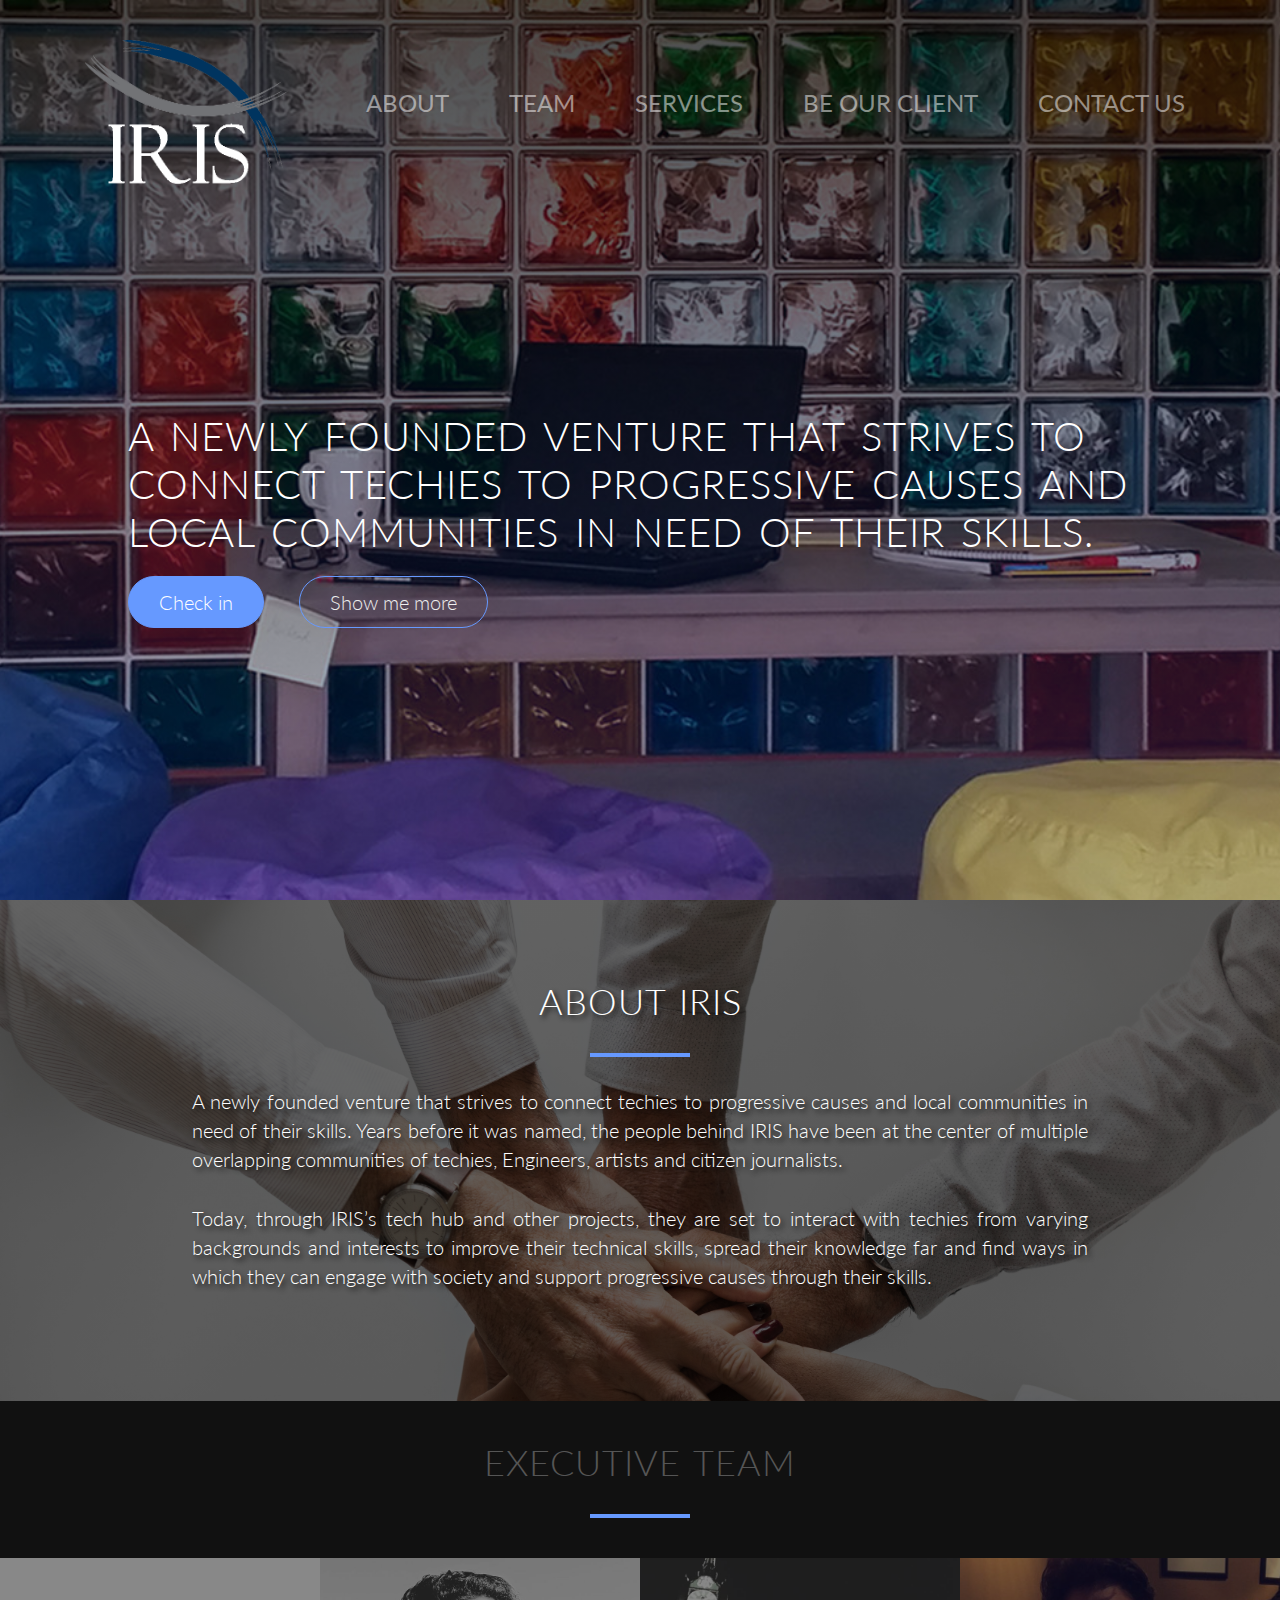
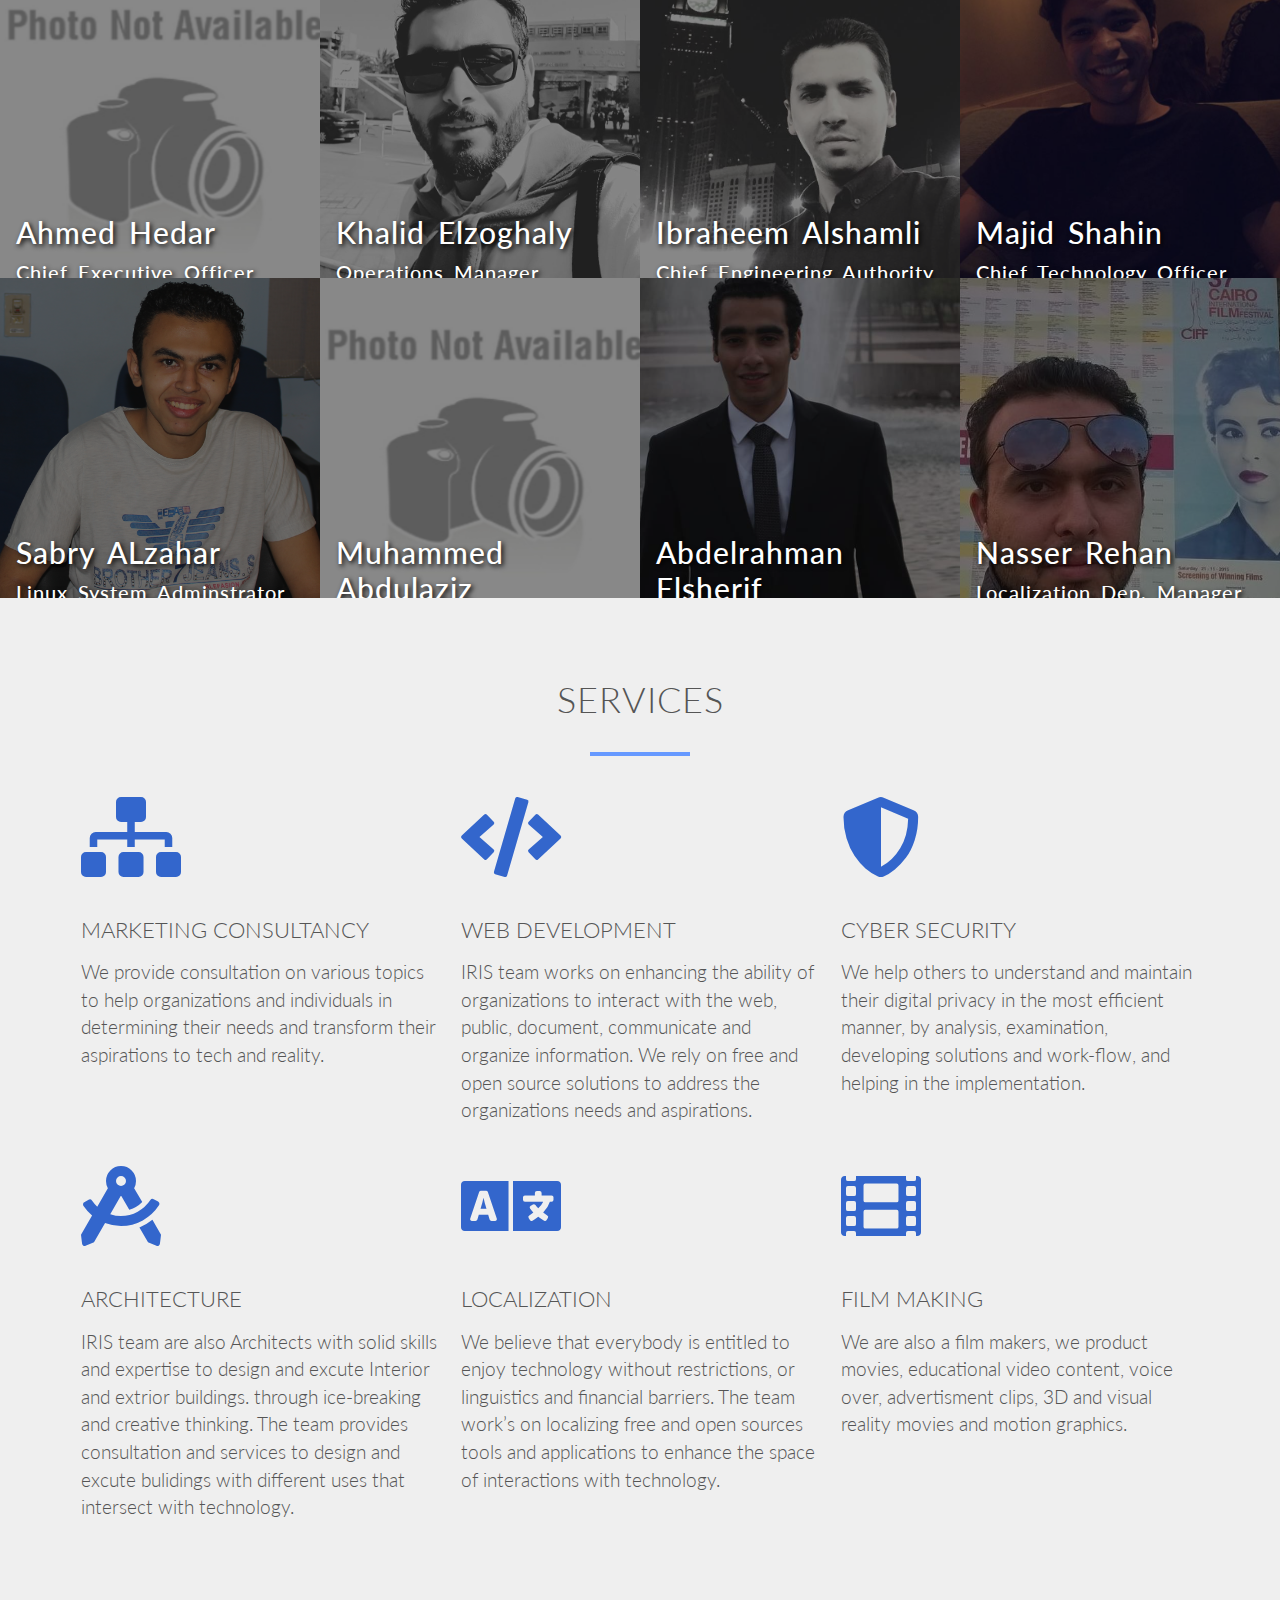
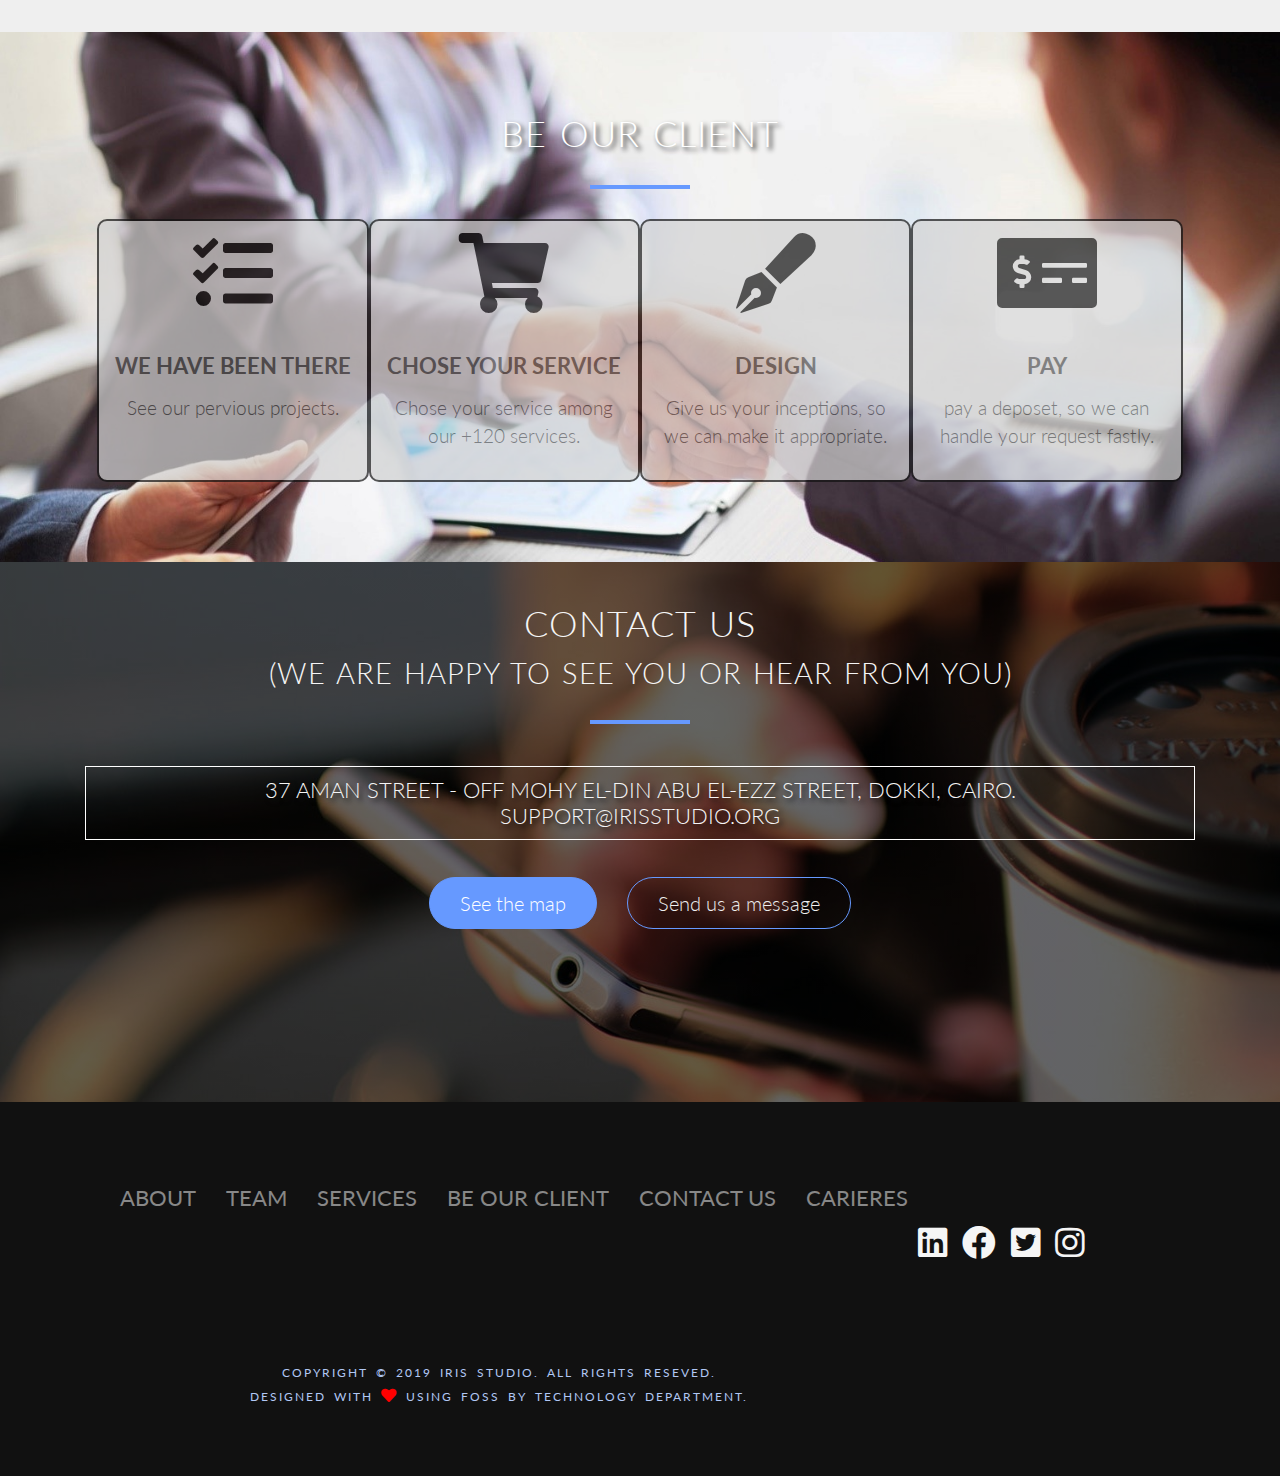
<file: index.html>
<!DOCTYPE html>
<html lang="en">

<head>
  <meta charset="UTF-8">
  <meta name="viewport" content="width=device-width, initial-scale=1.0">
  <meta http-equiv="X-UA-Compatible" content="ie=edge">
  <title>IRIS Studio</title>
  <link rel="shortcut icon" href="img/favico.png" type="image/x-icon">
  <link href="https://stackpath.bootstrapcdn.com/bootstrap/4.3.1/css/bootstrap.min.css" rel="stylesheet" integrity="sha384-ggOyR0iXCbMQv3Xipma34MD+dH/1fQ784/j6cY/iJTQUOhcWr7x9JvoRxT2MZw1T" crossorigin="anonymous">
  <link rel="stylesheet" href="style.css">
</head>

<body>
  <header>
    <nav class="navbar navbar-expand-lg navbar-dark static-top" id="main-nav">
      <div class="container">
        <img src="img/Logo.png" alt="IRIS logo" class="logo-white">
        <button class="navbar-toggler" data-toggle="collapse" data-target="#navbarCollapse">
          <span class="navbar-toggler-icon"></span>
        </button>

        <div class="collapse navbar-collapse main-nav" id="navbarCollapse">
          <ul class="navbar-nav ml-auto">
            <li class="nav-item"><a href="https://irisstudio.org#about" class="nav-link">About</a></li>
            <li class="nav-item"><a href="https://irisstudio.org#team" class="nav-link">Team</a></li>
            <li class="nav-item"><a href="https://irisstudio.org#services" class="nav-link">Services</a></li>
            <li class="nav-item"><a href="https://irisstudio.org#Buy" class="nav-link">Be Our Client</a></li>
            <li class="nav-item"><a href="https://irisstudio.org#contact" class="nav-link">Contact Us</a></li>
          </ul>
        </div>
      </div>
    </nav>

    <div class="hero-text-box">
      <h1>
        A newly founded venture that strives to connect techies to progressive causes and local communities in need of
        their skills.
      </h1>
      <a class="btn btn-full btn-margin-tob" href="#contact">Check in</a>
      <a class="btn btn-ghost btn-margin-tob" href="#services">Show me more</a>
    </div>
  </header>

  <section class="section-about">
    <div class="row justify-content-center align-items-center light-text" id="about">
      <h2>About IRIS</h2>
    </div>
    <div>
      <p class="long-copy">
        A newly founded venture that strives to connect techies to progressive causes and local communities in need
        of their skills. Years before it was named, the people behind IRIS have been at the center of multiple
        overlapping communities of techies, Engineers, artists and citizen journalists.</p>
      <p class="long-copy">
        Today, through IRIS’s tech hub and other projects, they are set to interact with techies from
        varying backgrounds and interests to improve their technical skills, spread their knowledge far and find ways
        in which they can engage with society and support progressive causes through their skills.</p>
    </div>
  </section>

  <section class="section-team" id="team">
    <div class="row justify-content-center align-items-center dark-text" id="team-title">
      <h2>Executive Team</h2>
    </div>
    <div class="clearfix">
    <ul class="team">
      <li>
        <figure class="member-photo">
          <img src="img/AhmedZ.png" alt="">
          <figcaption>
            <h4>Ahmed Hedar</h4>
            <h6>Chief Executive Officer</h6>
          </figcaption>
        </figure>
      </li>
      <li>
        <figure class="member-photo">
          <img src="img/Khalid.jpg" alt="">
          <figcaption>
            <h4>Khalid Elzoghaly</h4>
            <h6>Operations Manager</h6>
          </figcaption>
        </figure>
      </li>
      <li>
        <figure class="member-photo">
          <img src="img/Ibraheem.jpg" alt="">
          <figcaption>
            <h4>Ibraheem Alshamli</h4>
            <h6>Chief Engineering Authority</h6>
          </figcaption>
        </figure>
      </li>
      <li>
        <figure class="member-photo">
          <img src="img/majid.jpg" alt="">
          <figcaption>
            <h4>Majid Shahin</h4>
            <h6>Chief Technology Officer</h6>
          </figcaption>
        </figure>
      </li>
      <li>
        <figure class="member-photo">
          <img src="img/Sabry.jpg" alt="">
          <figcaption>
            <h4>Sabry ALzahar</h4>
            <h6>Linux System Adminstrator</h6>
          </figcaption>
        </figure>
      </li>
      <li>
        <figure class="member-photo">
          <img src="img/Muhamad.png" alt="">
          <figcaption>
            <h4>Muhammed Abdulaziz</h4>
            <h6>Software Architect</h6>
          </figcaption>
        </figure>
      </li>
      <li>
        <figure class="member-photo">
          <img src="img/Abdelrahman.jpg" alt="">
          <figcaption>
            <h4>Abdelrahman Elsherif</h4>
            <h6>Marketing Manager</h6>
          </figcaption>
        </figure>
      </li>
      <li>
        <figure class="member-photo">
          <img src="img/Nasser.jpg" alt="">
          <figcaption>
            <h4>Nasser Rehan</h4>
            <h6>Localization Dep. Manager</h6>
          </figcaption>
        </figure>
      </li>
    </ul>
  </div>
</section>

  <section class="section-services" id="services">
    <div class="row justify-content-center align-items-center">
      <h2>Services</h2>
    </div>

    <div class="row">
      <div class="col-12 col-md-4 col-text-box">
        <i class="fas fa-sitemap service-icon"></i>
        <h3>Marketing Consultancy</h3>
        <p>We provide consultation on various topics to help organizations and individuals in determining
          their needs and transform their aspirations to tech and reality.</p>
      </div>
      <div class="col-12 col-md-4 col-text-box">
        <i class="fas fa-code service-icon"></i>
        <h3>Web Development</h3>
        <p>IRIS team works on enhancing the ability of organizations to interact with the web, public, document,
          communicate and organize information. We rely on free and open source solutions to address the organizations
          needs and aspirations.</p>
      </div>
      <div class="col-12 col-md-4 col-text-box">
        <i class="fas fa-shield-alt service-icon"></i>
        <h3>Cyber Security</h3>
        <p>We help others to understand and maintain their digital privacy in the most efficient manner, by analysis,
          examination, developing solutions and work-flow, and helping in the implementation.</p>
      </div>
    </div>

    <div class="row">
      <div class="col-12 col-md-4 col-text-box">
        <i class="fas fa-drafting-compass service-icon"></i>
        <h3>Architecture</h3>
        <p>IRIS team are also Architects with solid skills and expertise to design and excute Interior and extrior buildings. through ice-breaking and
          creative thinking. The team provides consultation and services to design and excute bulidings with different uses that
          intersect with technology.</p>
      </div>
      <div class="col-12 col-md-4 col-text-box">
        <i class="fas fa-language service-icon"></i>
        <h3>Localization</h3>
        <p>We believe that everybody is entitled to enjoy technology without restrictions, or linguistics and financial
          barriers. The team work’s on localizing free and open sources tools and applications to enhance the space of
          interactions with technology.</p>
      </div>
      <div class="col-12 col-md-4 col-text-box">
        <i class="fas fa-film  service-icon"></i>
        <h3>Film Making</h3>
        <p> We are also a film makers, we product movies, educational video content, voice over, advertisment clips, 3D and visual reality movies and motion graphics.</p>
      </div>
    </div>
  </section>

  <section class="section-BeOurClient" id="Buy">
    <div class="imread"></div>
    <div class="row justify-content-center align-items-center light-text">
      <h2>Be Our Client</h2>
    </div>
    <div class="row margin">
      <div class="span-1-of-4 col-text-box Client-icon" id="Pprojects">
        <i class="fas fa-tasks Buy-icon"></i>
        <h3 class="title">We Have Been There</h3>
        <p>See our pervious projects.</p>
      </div>
      <div class="span-1-of-4 col-text-box Client-icon" id="Chose">
        <i class="fas fa-shopping-cart Buy-icon"></i>
        <h3 class="title">Chose Your Service</h3>
        <p>Chose your service among our +120 services.</p>
      </div>
      <div class="span-1-of-4 col-text-box Client-icon" id="Design">
        <i class="fas fa-pen-fancy Buy-icon"></i>
        <h3 class="title">Design</h3>
        <p>Give us your inceptions, so we can make it appropriate. </p>
      </div>
      <div class="span-1-of-4 col-text-box Client-icon" id="Pay">
        <i class="fas fa-money-check-alt Buy-icon"></i>
        <h3 class="title">Pay</h3>
        <p>pay a deposet, so we can handle your request fastly.</p>
      </div>
    </div>
  </section>

  <section class="section-contact" id="contact">
    <div class="row justify-content-center align-items-center">
      <h2>Contact Us<span>(We are happy to see you or hear from you)</span></h2>
    </div>
    <div class="row justify-content-center align-items-center">
      <div class="col">
        <h3>37 Aman Street - off Mohy El-Din Abu El-Ezz Street, Dokki, Cairo.
          <br>
        <span>support@irisstudio.org</span></h3>
      </div>
    </div>
    <div class="row justify-content-center align-items-center">
      <a class="btn btn-full btn-margin-tob" href="#26R2+8R Giza, El Omraniya">See the map</a>
      <a class="btn btn-ghost btn-margin-tob" href="contact/contact.html">Send us a message</a>
    </div>
  </section>

<footer>
  <div class="container">
    <nav class="navbar navbar-expand-lg navbar-dark" id="main-nav">
        <button class="navbar-toggler" data-toggle="collapse" data-target="#footerCollapse">
          <span class="navbar-toggler-icon"></span>
        </button>
        <div class="collapse navbar-collapse" id="footerCollapse">
          <ul class="navbar-nav mr-auto">
            <li class="nav-item"><a href="https://irisstudio.org#about" class="nav-link">About</a></li>
            <li class="nav-item"><a href="https://irisstudio.org#team" class="nav-link">Team</a></li>
            <li class="nav-item"><a href="https://irisstudio.org#services" class="nav-link">Services</a></li>
            <li class="nav-item"><a href="https://irisstudio.org#Buy" class="nav-link">Be Our Client</a></li>
            <li class="nav-item"><a href="https://irisstudio.org#contact" class="nav-link">Contact Us</a></li>
            <li class="nav-item"><a href="/carieres/Carieres.html" class="nav-link">Carieres</a></li>
          </ul>
        </div>
    </nav>
      <div id="social-nav">
        <ul class="social-nav">
          <li><a href="#"><i class="fab fa-linkedin social-icon"></i></a></li>
          <li><a href="https://facebook.com/IRISOrganization"><i class="fab fa-facebook social-icon"></i></a></li>
          <li><a href="https://twitter.com/IRISStudioOrg"><i class="fab fa-twitter-square social-icon"></i></a></li>
          <li><a href="https://instagram.com/IRISOrganization"><i class="fab fa-instagram social-icon"></i></a></li>
        </ul>
      </div>
    <br>
      <div class="row justify-content-center align-content-center">
        <p class="col-text-box">Copyright &copy; 2019 IRIS Studio.&nbsp;All rights reseved.
        <br>
        Designed with&nbsp;<i class="fas fa-heart"></i>&nbsp;using FOSS by Technology Department.</p>
      </div>
  </div>
</footer>
  <script src="js/jquery.min.js" charset="utf-8"></script>
  <script Esrc="js/popper.min.js" charset="utf-8"></script>
  <script src="js/bootstrap.min.js" charset="utf-8"></script>
</body>
</html>
</file>
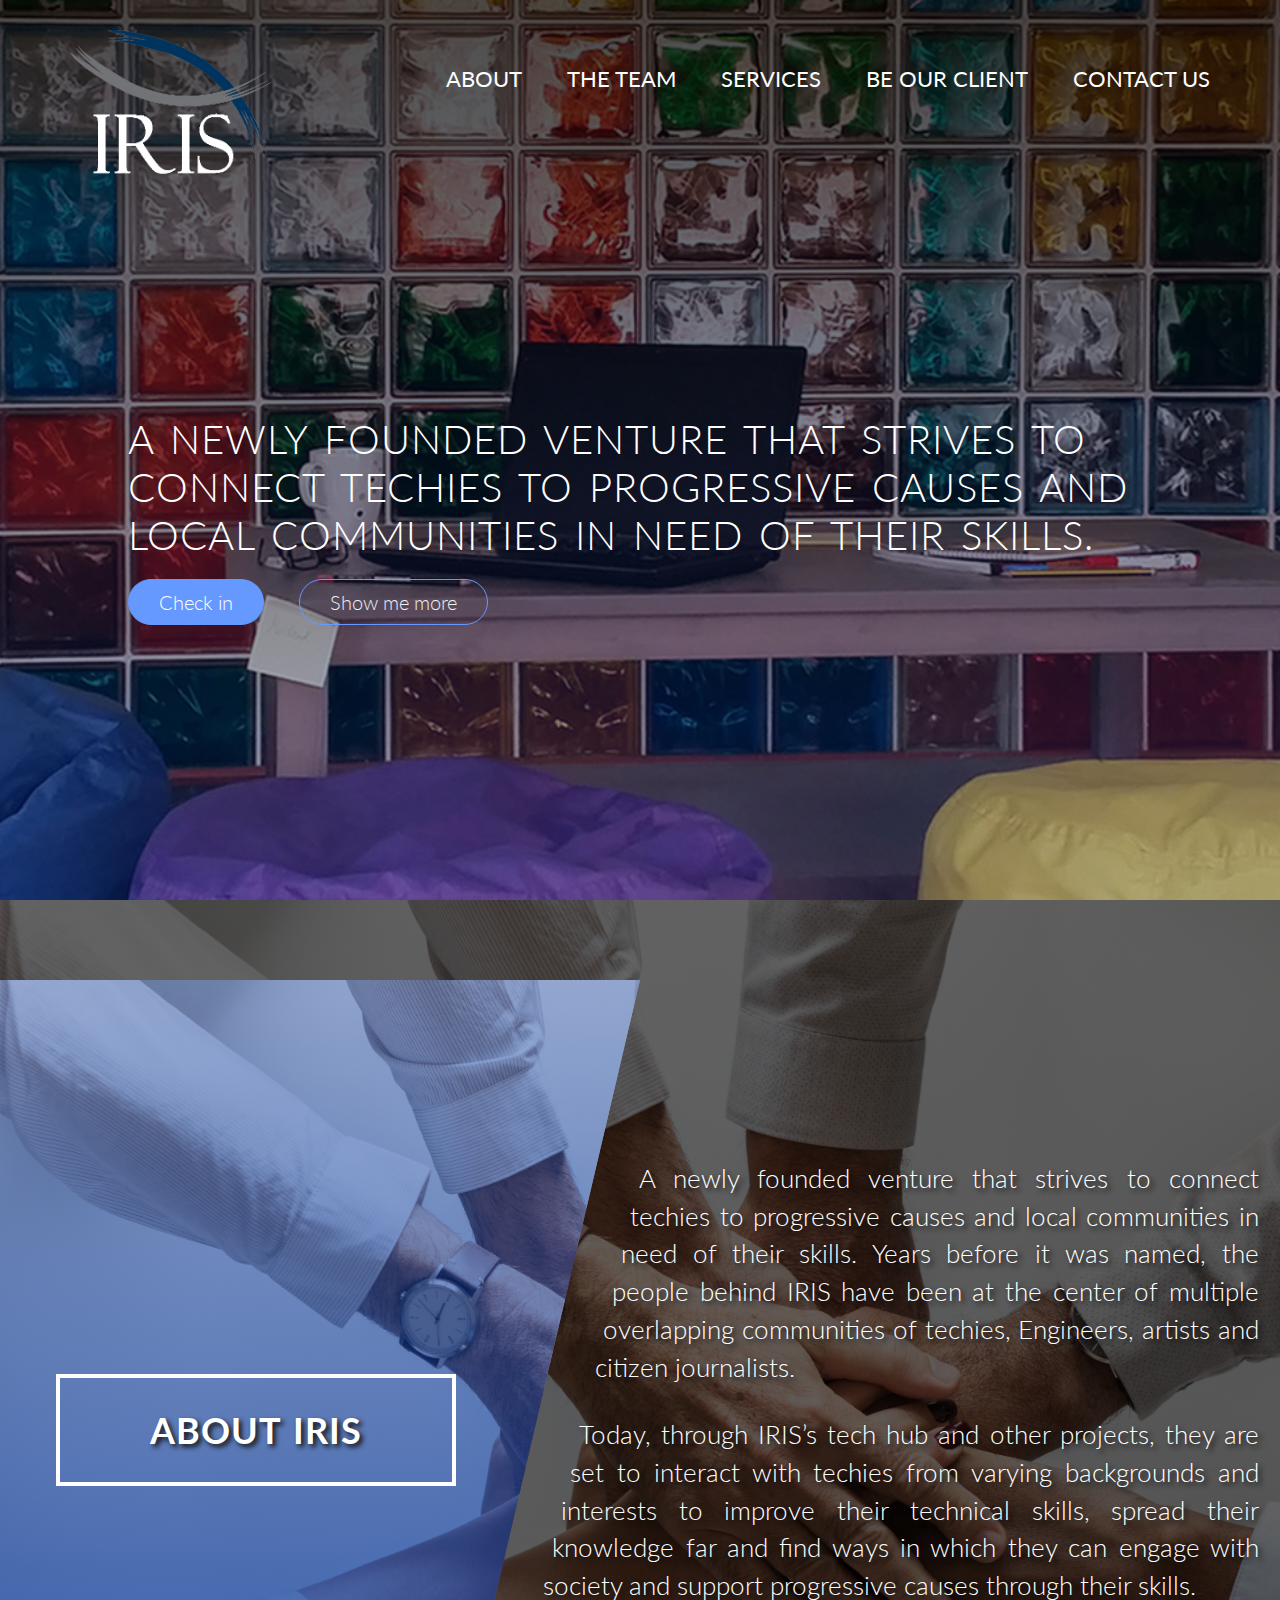
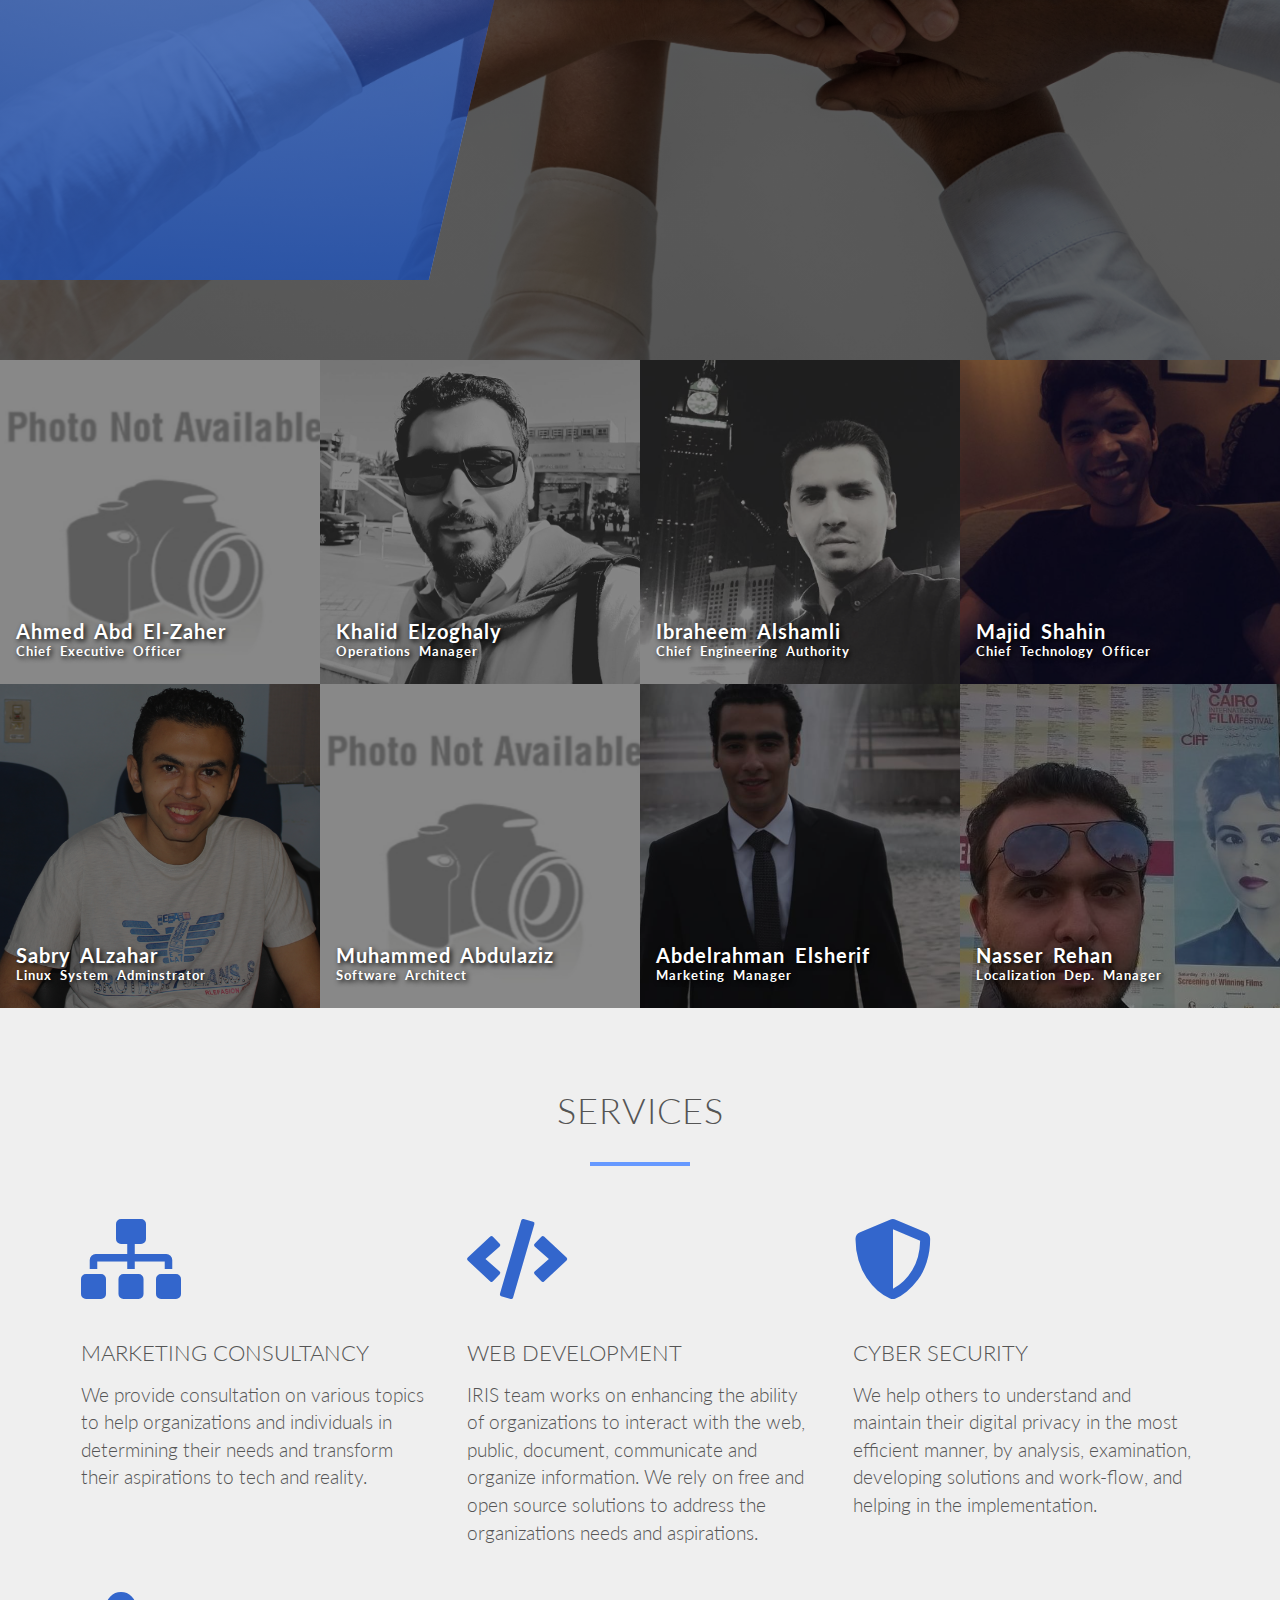
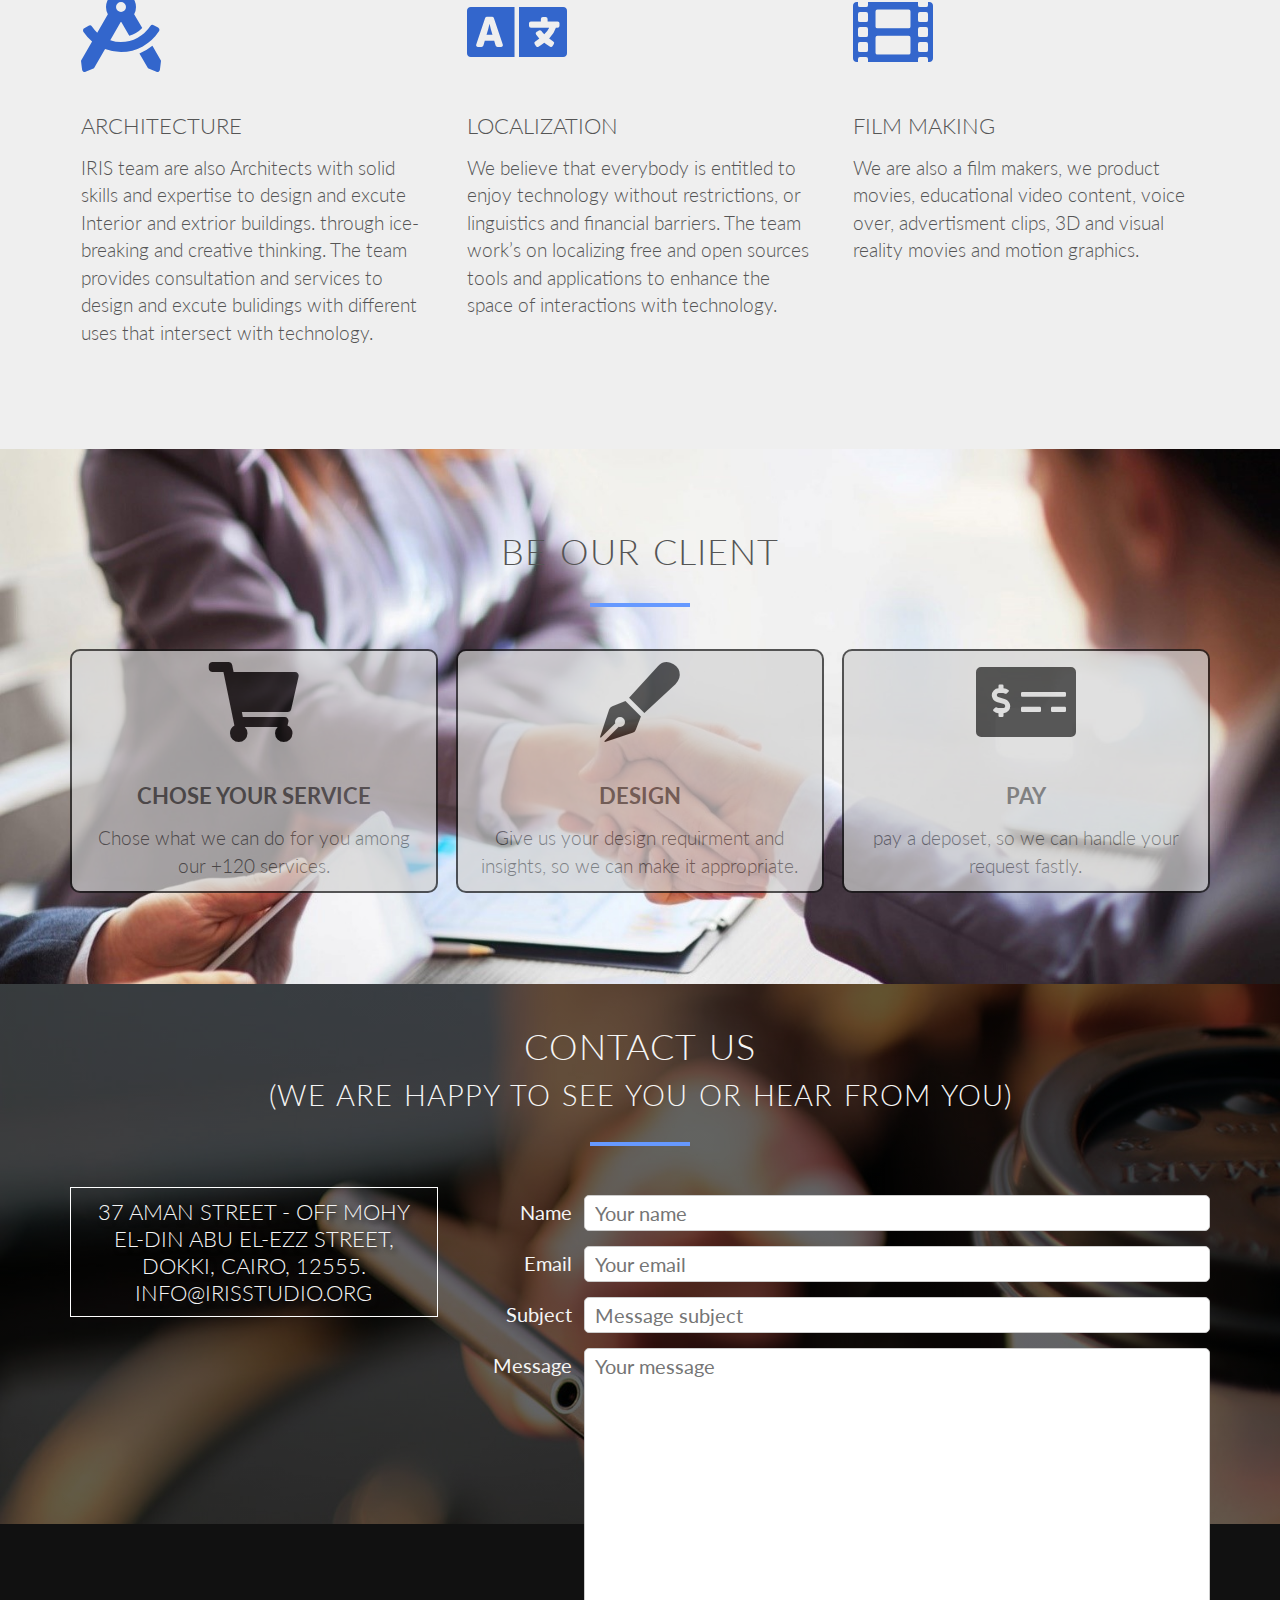
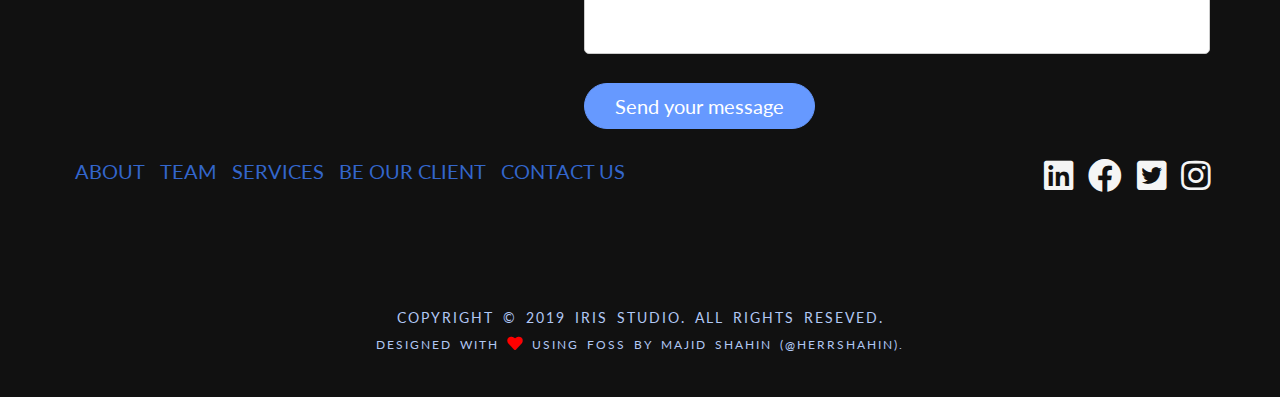
<file: IRIS-v1.0.beta.html>
<!DOCTYPE html>
<html lang="en">

<head>
  <meta charset="UTF-8">
  <meta name="viewport" content="width=device-width, initial-scale=1.0">
  <meta http-equiv="X-UA-Compatible" content="ie=edge">
  <title>IRIS Studio</title>
  <link rel="shortcut icon" href="img/favico.png" type="image/x-icon">
  <link rel="stylesheet" href="style.css">
</head>

<body>
  <header>
    <nav>
      <div class="row">
        <img src="img/Logo.png" alt="IRIS logo" class="logo-white">
        <!-- <img src="img/logo-black.png" alt="Omnifood logo" class="logo-black"> -->

        <ul class="main-nav">
          <li><a href="#about">About</a></li>
          <li><a href="#team">The Team</a></li>
          <li><a href="#services">Services</a></li>
          <li><a href="#Buy">Be Our Client</a></li>
          <li><a href="#contact">Contact Us</a></li>
        </ul>
      </div>
    </nav>
    <div class="hero-text-box">
      <h1>
        A newly founded venture that strives to connect techies to progressive causes and local communities in need of
        their skills.
      </h1>
      <a class="btn btn-full" href="#contact">Check in</a>
      <a class="btn btn-ghost" href="#services">Show me more</a>
    </div>
  </header>

  <section class="section-about" id="about">
    <div class="row row-left">
      <div class="about-img">
        <h2>About IRIS</h2>
      </div>
      <div class="about-text">
        <p class="long-copy">
          A newly founded venture that strives to connect techies to progressive causes and local communities in need
          of their skills. Years before it was named, the people behind IRIS have been at the center of multiple
          overlapping communities of techies, Engineers, artists and citizen journalists.</p>
        <p class="long-copy">
          Today, through IRIS’s tech hub and other projects, they are set to interact with techies from
          varying backgrounds and interests to improve their technical skills, spread their knowledge far and find ways
          in which they can engage with society and support progressive causes through their skills.</p>
      </div>
      <div class="clearfix"></div>
    </div>
  </section>

  <section class="section-team" id="team">
    <ul class="team clearfix">
      <li>
        <figure class="member-photo">
          <img src="img/AhmedZ.png" alt="">
          <figcaption>
            <h4>Ahmed Abd El-Zaher</h4>
            <h6>Chief Executive Officer</h6>
          </figcaption>
        </figure>
      </li>
      <li>
        <figure class="member-photo">
          <img src="img/Khalid.jpg" alt="">
          <figcaption>
            <h4>Khalid Elzoghaly</h4>
            <h6>Operations Manager</h6>
          </figcaption>
        </figure>
      </li>
      <li>
        <figure class="member-photo">
          <img src="img/Ibraheem.jpg" alt="">
          <figcaption>
            <h4>Ibraheem Alshamli</h4>
            <h6>Chief Engineering Authority</h6>
          </figcaption>
        </figure>
      </li>
      <li>
        <figure class="member-photo">
          <img src="img/majid.jpg" alt="">
          <figcaption>
            <h4>Majid Shahin</h4>
            <h6>Chief Technology Officer</h6>
          </figcaption>
        </figure>
      </li>
    </ul>
    <ul class="team clearfix">
      <li>
        <figure class="member-photo">
          <img src="img/Sabry.jpg" alt="">
          <figcaption>
            <h4>Sabry ALzahar</h4>
            <h6>Linux System Adminstrator</h6>
          </figcaption>
        </figure>
      </li>
      <li>
        <figure class="member-photo">
          <img src="img/Muhamad.png" alt="">
          <figcaption>
            <h4>Muhammed Abdulaziz</h4>
            <h6>Software Architect</h6>
          </figcaption>
        </figure>
      </li>
      <li>
        <figure class="member-photo">
          <img src="img/Abdelrahman.jpg" alt="">
          <figcaption>
            <h4>Abdelrahman Elsherif</h4>
            <h6>Marketing Manager</h6>
          </figcaption>
        </figure>
      </li>
      <li>
        <figure class="member-photo">
          <img src="img/Nasser.jpg" alt="">
          <figcaption>
            <h4>Nasser Rehan</h4>
            <h6>Localization Dep. Manager</h6>
          </figcaption>
        </figure>
      </li>

    </ul>
  </section>

  <section class="section-services" id="services">
    <div class="row">
      <h2>Services</h2>
    </div>
    <div class="row">
      <div class="col span-1-of-3 col-text-box">
        <i class="fas fa-sitemap service-icon"></i>
        <h3>Marketing Consultancy</h3>
        <p>We provide consultation on various topics to help organizations and individuals in determining
          their needs and transform their aspirations to tech and reality.</p>
      </div>
      <div class="col span-1-of-3 col-text-box">
        <i class="fas fa-code service-icon"></i>
        <h3>Web Development</h3>
        <p>IRIS team works on enhancing the ability of organizations to interact with the web, public, document,
          communicate and organize information. We rely on free and open source solutions to address the organizations
          needs and aspirations.</p>
      </div>
      <div class="col span-1-of-3 col-text-box">
        <i class="fas fa-shield-alt service-icon"></i>
        <h3>Cyber Security</h3>
        <p>We help others to understand and maintain their digital privacy in the most efficient manner, by analysis,
          examination, developing solutions and work-flow, and helping in the implementation.</p>
      </div>
    </div>
    <div class="row">
      <div class="col span-1-of-3 col-text-box">
        <i class="fas fa-drafting-compass service-icon"></i>
        <h3>Architecture</h3>
        <p>IRIS team are also Architects with solid skills and expertise to design and excute Interior and extrior buildings. through ice-breaking and
          creative thinking. The team provides consultation and services to design and excute bulidings with different uses that
          intersect with technology.</p>
      </div>
      <div class="col span-1-of-3 col-text-box">
        <i class="fas fa-language service-icon"></i>
        <h3>Localization</h3>
        <p>We believe that everybody is entitled to enjoy technology without restrictions, or linguistics and financial
          barriers. The team work’s on localizing free and open sources tools and applications to enhance the space of
          interactions with technology.</p>
      </div>
      <div class="col span-1-of-3 col-text-box">
        <i class="fas fa-film  service-icon"></i>
        <h3>Film Making</h3>
        <p> We are also a film makers, we product movies, educational video content, voice over, advertisment clips, 3D and visual reality movies and motion graphics.</p>
      </div>
    </div>
  </section>

  <section class="section-BeOurClient" id="Buy">
    <div class="imread"></div>
    <div class="row">
      <h2>Be Our Client</h2>
    </div>
    <div class="row">
      <div class="col span-1-of-3 col-text-box Client-icon" id="Chose">
        <i class="fas fa-shopping-cart Buy-icon"></i>
        <h3 class="title">Chose Your Service</h3>
        <p>Chose what we can do for you among our +120 services.</p>
      </div>
      <div class="col span-1-of-3 col-text-box Client-icon" id="Design">
        <i class="fas fa-pen-fancy Buy-icon"></i>
        <h3 class="title">Design</h3>
        <p>Give us your design requirment and insights, so we can make it appropriate. </p>
      </div>
      <div class="col span-1-of-3 col-text-box Client-icon" id="Pay">
        <i class="fas fa-money-check-alt Buy-icon"></i>
        <h3 class="title">Pay</h3>
        <p>pay a deposet, so we can handle your request fastly.</p>
      </div>
    </div>
  </section>

  <section class="section-contact" id="contact">
    <div class="row">
      <h2>Contact Us<span>(We are happy to see you or hear from you)</span></h2>
    </div>
    <div class="row">
      <div class="col span-1-of-3">
        <h3>37 Aman Street - off Mohy El-Din Abu El-Ezz Street, Dokki, Cairo, 12555.
          <span>info@irisstudio.org</span>
        </h3>
        <iframe src="https://www.google.com/maps/embed?pb=!1m18!1m12!1m3!1d3453.8631581079976!2d31.200201842872534!3d30.040783487189792!2m3!1f0!2f0!3f0!3m2!1i1024!2i768!4f13.1!3m3!1m2!1s0x145846cce7120b1f%3A0x52904cb2c01aa1f3!2sIRIS!5e0!3m2!1sen!2seg!4v1539414494039"
          width="400" height="300" frameborder="0" style="border:0" allowfullscreen></iframe>
      </div>
      <div class="col span-2-of-3">
        <form contact-form">
          <div class="row">
            <div class="col span-1-of-6 label"><label for="name">Name</label></div>
            <div class="col span-5-of-6"><input type="text" name="name" id="name" placeholder="Your name" required></div>
          </div>
          <div class="row">
            <div class="col span-1-of-6 label"><label for="email">Email</label></div>
            <div class="col span-5-of-6"><input type="email" name="email" id="email" placeholder="Your email" required></div>
          </div>
          <div class="row">
            <div class="col span-1-of-6 label"><label for="subject">Subject</label></div>
            <div class="col span-5-of-6"><input type="text" name="subject" id="subject" placeholder="Message subject"
                required></div>
          </div>
          <div class="row">
            <div class="col span-1-of-6 label"><label for="message">Message</label></div>
            <div class="col span-5-of-6">
              <textarea name="subject" id="subject" cols="30" rows="10" placeholder="Your message" required></textarea>
            </div>
          </div>
          <div class="row">
            <div class="col span-1-of-6 label"><label for="">&nbsp;</label></div>
            <div class="col span-5-of-6"><input type="submit" value="Send your message"></div>
          </div>
        </form>
      </div>
    </div>
  </section>

  <footer>
    <div class="row">
      <div class="col span-1-of-2">
        <ul class="footer-nav">
          <li><a href="#about">About</a></li>
          <li><a href="#team">Team</a></li>
          <li><a href="#services">Services</a></li>
          <li><a href="#Buy">Be Our Client</a></li>
          <li><a href="#contact">Contact Us</a></li>
        </ul>
      </div>
      <div class="col span-1-of-2">
        <ul class="social-nav">
          <li><a href="#"><i class="fab fa-linkedin social-icon"></i></a></li>
          <li><a href="https://facebook.com/IRISOrganization"><i class="fab fa-facebook social-icon"></i></a></li>
          <li><a href="https://twitter.com/IRISStudioOrg"><i class="fab fa-twitter-square social-icon"></i></a></li>
          <li><a href="https://instagram.com/IRISOrganization"><i class="fab fa-instagram social-icon"></i></a></li>
        </ul>
      </div>
    </div>
    <div class="row">
      <p>Copyright &copy; 2019 IRIS Studio.&nbsp;All rights reseved.</p>
      <p>Designed with&nbsp;<i class="fas fa-heart"></i>&nbsp;using FOSS by Majid Shahin (@HERRSHAHIN).</p>
    </div>
  </footer>
</body>

</html>
</file>
<file: style.css>
/* Color Pallete
links : #6699ff;
hover:  #3366cc; */

@import url('https://fonts.googleapis.com/css?family=Lato:100,300,400,700,300italic');
@import url(grid.css);
@import url('https://use.fontawesome.com/releases/v5.3.1/css/all.css');



/* Resets */
* {
  margin: 0;
  padding: 0;
  box-sizing: border-box;
  outline: none;
}

html,
body {
  background-color: #fff;
  color: #555;
  font-family: 'Lato', 'Arial', sans-serif;
  font-weight: 300;
  font-size: 20px;
  text-rendering: optimizeLegibility;
  overflow-x: hidden;
  scroll-behavior: smooth;
}
/* Resets end */

/* Grid */
.row {
  max-width: 1140px;
  margin: 0 auto;
}

.row-left {
  margin: 0;
}

.clearfix {
  content: '';
  display: table;
  clear: both;
}
/* Grid end */

/* Hs */
h1,
h2,
h3 {
  font-weight: 300;
  text-transform: uppercase;
}

h1 {
  margin-top: 0;
  margin-bottom: 20px;
  color: #fff;
  font-size: 200%;
  word-spacing: 4px;
  letter-spacing: 1px;
}

h2 {
  font-size: 180%;
  word-spacing: 2px;
  text-align: center;
  margin-bottom: 30px;
  letter-spacing: 1px;
}

h2:after {
  /* Title Separator */
  display: block;
  height: 4px;
  background-color: #6699ff;
  content: '';
  width: 100px;
  margin: 0 auto;
  margin-top: 30px;
}

h3 {
  font-size: 110%;
  margin-bottom: 15px;
}
/* Hs End */

/* Buttons & Links */

a:link,
a:visited {
  color: #6699ff;
  text-decoration: none;
  padding-bottom: 1px;
  border-bottom: 1px solid #6699ff;
  transition: border-bottom 0.2s, color 0.2s;
}

a:hover,
a:active {
  color: #555;
  border-bottom: 1px solid transparent;
}

.btn:link,
.btn:visited,
input[type='submit'] {
  display: inline-block;
  padding: 10px 30px;
  font-weight: 300;
  text-decoration: none;
  border-radius: 100px; /* any large number will do */
  transition: all 0.3s;
}

.btn-full:link,
.btn-full:visited,
input[type='submit'] {
  background-color: #6699ff;
  border: 1px solid #6699ff;
  color: #fff;
  margin-right: 30px;
}

.btn-ghost:link,
.btn-ghost:visited {
  border: 1px solid #6699ff;
  color: #efefef;
}

.btn:hover,
.btn:active,
input[type='submit']:hover,
input[type='submit']:active {
  background-color: #3366cc;
}

.btn-full:hover,
.btn-full:active {
  border: 1px solid #3366cc;
}

.btn-ghost:hover,
.btn-ghost:active {
  border: 1px solid #3366cc;
  color: #fff;
}

.btn-margin-top {
  margin-top: 10px;
}
/* Buttons & Links End */

/* Header (Hero Section) */
header {
  height: 100vh;
  background-image: linear-gradient(to bottom, rgba(0, 0, 0, 0.7), rgba(0, 51, 153, 0.3)), url(img/hero.jpg);
  background-size: cover;
  background-position: center;
  background-attachment: fixed;
}

.hero-text-box {
  /*trick*/
  position: absolute;
  width: 80%;
  top: 50%;
  left: 50%;
  margin-top: 70px;
  transform: translate(-50%, -50%);
}

.logo-white {
  height: 150px;
  width: auto;
  float: left;
  margin-top: 30px;
}

.logo-black {
  display: none;
  height: 50px;
  width: auto;
  float: left;
  margin: 5px 0;
}

#main-nav {
  text-decoration: none;
  font-weight: 400;
  font-size: 110%;
  border: 0;
  text-transform: uppercase;
  color: #3366cc;
  transition: all 0.2s;
}

.main-nav {
  float: right;
  list-style: none;
  margin-top: 65px;
  margin-bottom: auto;
}

.main-nav li {
  display: inline-block;
  margin-left: 40px;
}

.main-nav li a:link,
.main-nav li a:visited {
  padding: 10px 0;
  color: #fff;
  text-decoration: none;
  text-transform: uppercase;
  font-size: 110%;
  font-weight: 400;
  border-bottom: 6px solid transparent;
  transition: all 0.3s;
}

.main-nav li a:hover,
.main-nav li a:active {
  border-bottom: 4px solid #6699ff;
}
/* Header (Hero Section) End */
/* About Section */

/* Sections */
section {
  padding: 80px 0;
}

.light-text {
  color: #fff;
  text-shadow: 3px 3px 5px #111;
}

.section-about .long-copy {
  margin-bottom: 30px;
}

.long-copy {
  /* font-size: 120%; */
  text-align: justify;
  line-height: 145%;
  width: 70%;
  margin-left: 15%;
}
/* Sections End */

/* About Section */
.section-about {
  background-image: linear-gradient(to bottom, rgba(0, 0, 0, 0.6), rgba(0, 0, 0, 0.6)), url(img/about.jpg);
  background-size: cover;
  background-repeat: no-repeat;
  background-color: blanchedalmond;
  text-shadow: 3px 3px 5px #111;
  text-decoration-color: #fff;
}

.long-copy {
  color: #fff;
}

.about-img {
  height: 100vh;
  width: 50vw;
  float: left;

  background-image: linear-gradient(to bottom, rgba(0, 51, 153, 0.4), rgba(0, 51, 153, 0.8)), url(img/about.jpg);
  background-size: cover;
  background-repeat: no-repeat;
  clip-path: polygon(0 0, 100% 0, 67% 100%, 0% 100%);
  shape-outside: polygon(0 0, 100% 0, 67% 100%, 0% 100%);
  shape-margin: 2em;

  color: #fff;

  position: relative;
}

.about-img h2 {
  font-weight: 700;
  font-size: 180%;
  word-spacing: 2px;
  text-align: center;
  letter-spacing: 1px;

  display: inline-block;
  width: 400px;
  padding: 30px 0;
  border: 4px solid #fff;

  position: absolute;
  top: 50%;
  left: 40%;
  transform: translate(-50%, -50%);
}

.about-img h2:after {
  display: none;
}

.about-text {
  padding-top: 20vh;
  font-size: 130%;
}

.about-text .long-copy {
  width: 85vw;
}
/* About Section End */

/* Team Section */
.section-team {
  padding: 0;
  margin-bottom: 0;
}

.team {
  list-style: none;
  width: 100%;
}

.team li {
  display: block;
  float: left;
  width: 25%;
}


#team-title {
  padding-top: 40px;
  padding-bottom: 10px;
}

#team {
  background-color: #111;
}

.member-photo {
  width: 100%;
  margin: 0;
  overflow: hidden;
  background-color: #111;
  position: relative;
}

.member-photo img {
  width: 100%;
  height: auto;
  transform: scale(1.15);
  opacity: 0.5;
  transition: all 0.5s;
}

.member-photo img:hover {
  transform: scale(1.0);
  opacity: 1;
}
.member-photo figcaption {
  position: absolute;
  top: 80%;
  left: 5%;
  font-weight: 400;
  text-transform: capitalize;
  margin-bottom: 20px;
  color: #fff;
  font-size: 100%;
  word-spacing: 4px;
  letter-spacing: 1px;
  text-shadow: 2px 2px 5px #000;
}
/* Team Section End*/

/* Services Section */
.section-services {
  background-color: #efefef;
}

.service-icon {
  font-size: 400%;
  display: block;
  color: #3366cc;
  margin-bottom: 40px;
}

.col-text-box {
  padding: 1%;
}

.col-text-box p {
  font-size: 95%;
  line-height: 145%;
}
/* Services Section End */

/* BeOurClient Section */

.margin {
  justify-content: center;
}

.Buy-icon{
  font-size: 400%;
  display: block;
  color: #111;
  margin-bottom: 40px;
}

.section-BeOurClient {
  background-image: url(img/Agreement.jpg);
  background-size: cover;
  }

#Pprojects:hover {
    transform: scale(1.0);
    opacity: 1;
  }

#Chose:hover {
    transform: scale(1.0);
    opacity: 1;
  }

#Design:hover {
    transform: scale(1.0);
    opacity: 1;
  }

#Pay:hover {
    transform: scale(1.0);
    opacity: 1;
  }

.title{
  font-weight: bold;
}

.Client-icon{
      font-size: 20px;
      border: solid #111 2px;
      opacity: 0.7;
      border-radius: 10px;
      text-align: center;
      background-color: lightgrey;
}

  /* background-blend-mode: saturation; */
  /* background-position: right; */
  /* filter: blur(5px); */
  /* background-attachment: fixed; */
  /* padding-top: 40px; */
  /* padding-bottom: 10px; */
  /* height: 70vh; */
  /* filter: blur(2px); */

/* BeOurClient Section End */

/* ContactUs Section */
.section-contact,
.section-contact span,
.section-contact h4 {
  color: whitesmoke;
}

.section-contact {
  background-image: linear-gradient(to bottom, rgba(0, 0, 0, 0.6), rgba(0, 0, 0, 0.6)), url(img/contact.jpg);
  background-size: cover;
  background-position: rigth;
  /* background-attachment: fixed; */
  padding-top: 40px;
  padding-bottom: 10px;
  height: 60vh;
}

.section-contact h2 span {
  display: block;
  padding-top: 10px;
  font-size: 80%;
}

.section-contact h3 {
  text-align: center;
  text-shadow: 3px 3px 5px #111;
  border: 1px solid #fff;
  padding: 10px 10px;
  margin-left: none;
  margin-right: none;
  margin-bottom: 25px;
  text-transform: uppercase;
}

.section-map {
  justify-content: center;
  align-items: center;
  align-content: center;
}

.margin-left {
  margin-left: 50px;
}

.contact-form {
  margin: 0 auto;
}

.label {
  text-align: right;
  padding: 5px 0;
  font-weight: 400;
}

input[type='text'],
input[type='email'],
textarea {
  width: 100%;
  border: 1px solid #ccc;
  border-radius: 5px;
}
input:focus,
textarea:focus {
  background-color: #efefef;
  color: black;
}

input,
textarea {
  font-size: 85%;
  font-family: 'Lato';
  font-size: 100%;
  transition: all 0.5s;
  padding: 5px 10px;
}

textarea {
  height: 34vh;
  resize: none;
}
input[type='submit'] {
  margin-top: 10px;
  font-weight: 400;
}

input[type='submit']:hover {
  background-color: #3366cc;
  border: 1px solid #3366cc;
}
/* ContactUs Section End */

/* Footer */
footer {
  background-color: #111;
  padding: 60px 0 40px;
  font-size: 90%;
}

.footer-nav {
  list-style: none;
  float: left;
}

#footer-nav {
  margin-left: 10%;
}

.social-nav {
  list-style: none;
  float: right;
}

#social-nav {
  margin-right: 10%;
}

footer li {
  display: inline-block;
  margin-left: 5px;
  margin-right: 5px;
}

footer li:last-child {
  margin-left: 5px;
  margin-right: 0;
}

footer li a:link,
footer li a:visited {
  text-decoration: none;
  font-weight: 400;
  font-size: 110%;
  border: 0;
  text-transform: uppercase;
  color: #3366cc;
  transition: all 0.2s;
}

footer li a:hover,
footer li a:active {
  color: #6699ff;
}

.social-nav i {
  font-size: 170%;
  color: whitesmoke;
}

.fa-linkedin,
.fa-facebook,
.fa-twitter-square,
.fa-instagram {
  transition: all 0.3s;
}

.fa-linkedin:hover {
  color: #007bb5;
}

.fa-facebook:hover {
  color: #3b5998;
}

.fa-twitter-square:hover {
  color: #1da1f2;
}

.fa-instagram:hover {
  color: #db4437;
}

footer p:first-child {
  margin-top: 100px;
}
footer p {
  color: #b1c8f5;
  font-weight: 400;
  font-size: 80%;
  text-transform: uppercase;
  text-align: center;
  line-height: 200%;
  letter-spacing: 2px;
  word-spacing: 3px;
}

footer p:last-child {
  font-size: 65%;
}

footer p i {
  color: red;
  font-size: 130%;
}

/* Footer End*/

/* Media Query */

@media (min-width: 576px) {}














/* Media Query Ends */
</file>
